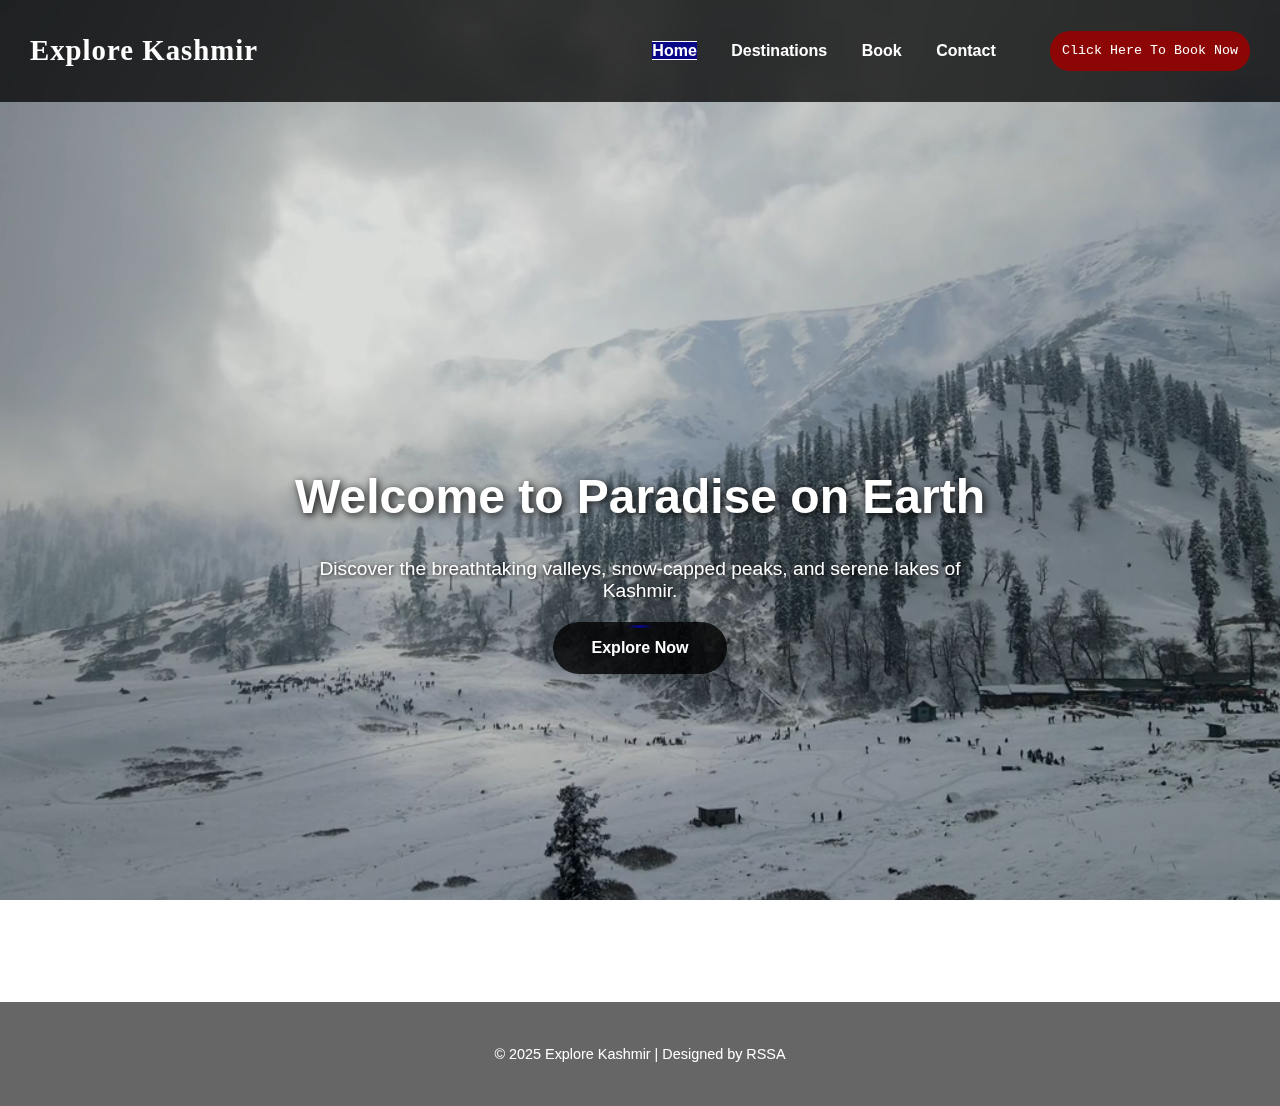
<file: index.html>
<!DOCTYPE html>
<html lang="en">
<head>
  <meta charset="UTF-8">
  <meta name="viewport" content="width=device-width, initial-scale=1.0">
  <title>Explore Kashmir - Home</title>
  <link rel="stylesheet" href="index.css">
</head>
<body>
  <header>
    <h1>Explore Kashmir</h1>
    <nav>
      <ul>
        <li><a href="index.html" class="active">Home</a></li>
        <li><a href="destinations.html">Destinations</a></li>
        <li><a href="book.html">Book</a></li>
        <li><a href="contact.html">Contact</a></li>
      </ul>
    </nav>
    <button id="clickBtn" onclick="window.location.href='book.html'">Click Here To Book Now</button>
  </header>

  <div class="video-background">
    <video autoplay muted loop playsinline id="bg-video">
      <source src="video.mp4" type="video/mp4">
      Your browser does not support HTML5 video.
    </video>
  </div>

  <section class="hero">
    <h2>Welcome to Paradise on Earth</h2>
    <p>Discover the breathtaking valleys, snow-capped peaks, and serene lakes of Kashmir.</p>
    <a href="destinations.html" class="btn">
      <span>Explore Now</span>
    </a>
  </section>

  <footer>
    <p>&copy; 2025 Explore Kashmir | Designed by RSSA</p>
  </footer>
</body>

</html>
</file>
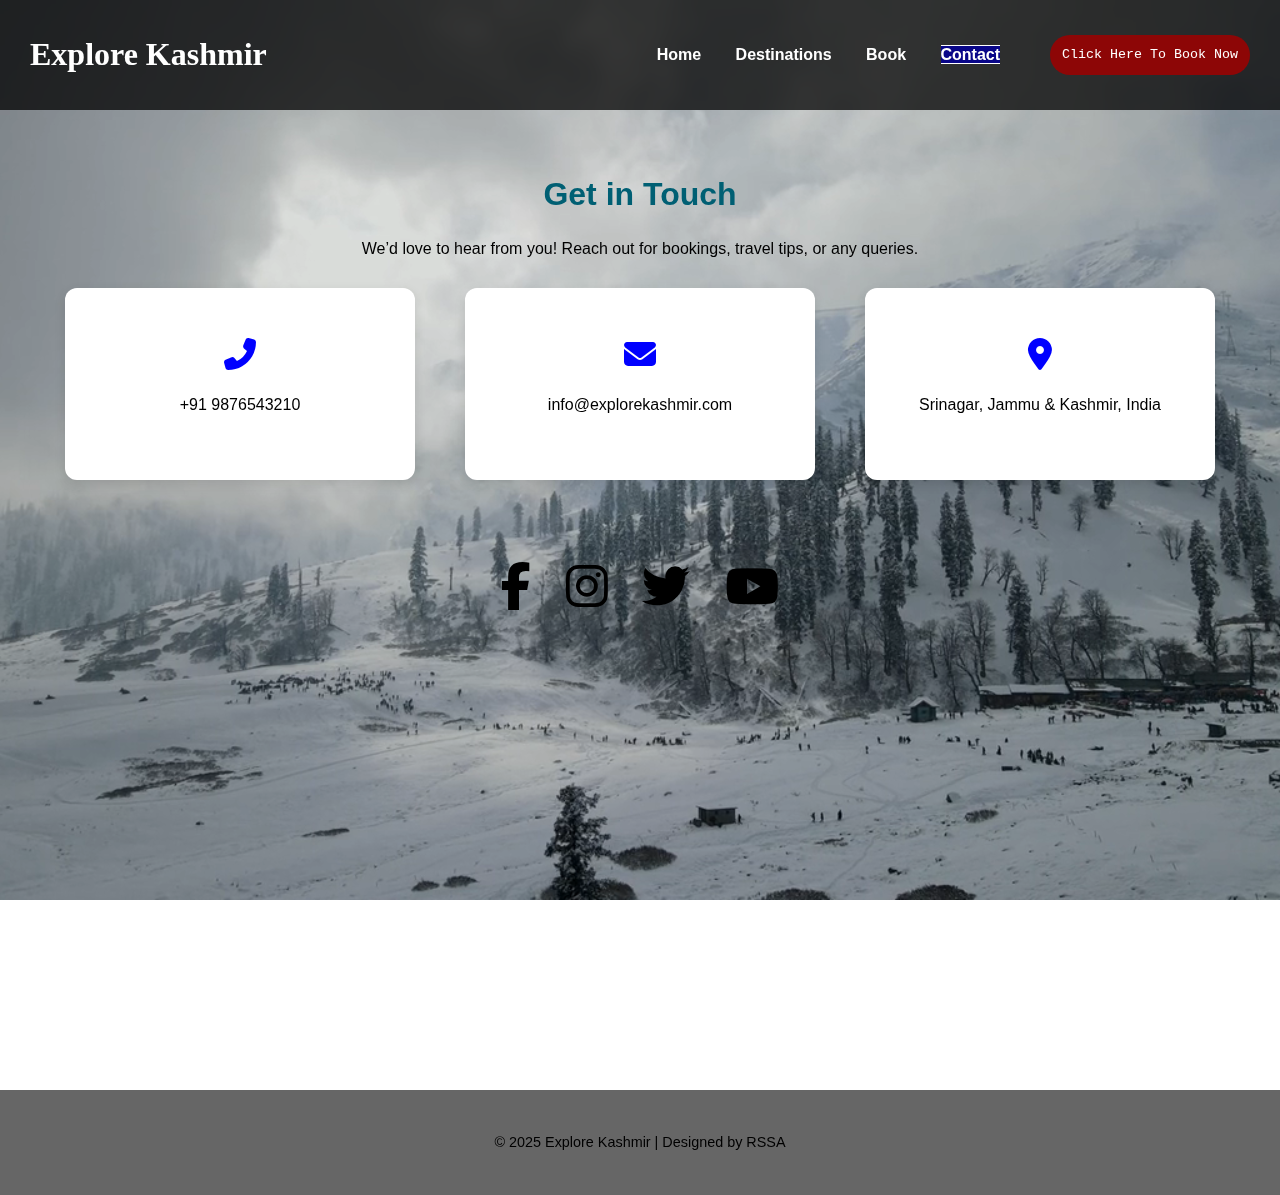
<file: contact.html>
<!DOCTYPE html>
<html lang="en">
<head>
  <meta charset="UTF-8">
  <meta name="viewport" content="width=device-width, initial-scale=1.0">
  <title>Explore Kashmir - Contact</title>
  <link rel="stylesheet" href="contact.css">
  <!-- Font Awesome CDN -->
  <link rel="stylesheet" href="https://cdnjs.cloudflare.com/ajax/libs/font-awesome/6.5.0/css/all.min.css">
</head>
<body>
  <header>
    <h1>Explore Kashmir</h1>
    <nav>
      <ul>
        <li><a href="index.html">Home</a></li>
        <li><a href="destinations.html">Destinations</a></li>
        <li><a href="book.html">Book</a></li>
        <li><a href="contact.html" class="active">Contact</a></li>
      </ul>
    </nav>
    <button id="clickBtn" onclick="window.location.href='book.html'">Click Here To Book Now</button>
  </header>

  <div class="video-background">
    <video autoplay muted loop playsinline id="bg-video">
      <source src="video.mp4" type="video/mp4">
      Your browser does not support HTML5 video.
    </video>
  </div>

  <section class="contact">
    <h2>Get in Touch</h2>
    <p>We’d love to hear from you! Reach out for bookings, travel tips, or any queries.</p>

    <div class="contact-info">
      <div class="info-box">
        <i class="fas fa-phone-alt"></i>
        <p>+91 9876543210</p>
      </div>

      <div class="info-box">
        <i class="fas fa-envelope"></i>
        <p>info@explorekashmir.com</p>
      </div>

      <div class="info-box">
        <i class="fas fa-map-marker-alt"></i>
        <p>Srinagar, Jammu & Kashmir, India</p>
      </div>
    </div>

    <div class="social">
      <a href="#"><i class="fab fa-facebook-f"></i></a>
      <a href="#"><i class="fab fa-instagram"></i></a>
      <a href="#"><i class="fab fa-twitter"></i></a>
      <a href="#"><i class="fab fa-youtube"></i></a>
    </div>
  </section>

  <footer>
    <p>&copy; 2025 Explore Kashmir | Designed by RSSA</p>
  </footer>
</body>

</html>
</file>
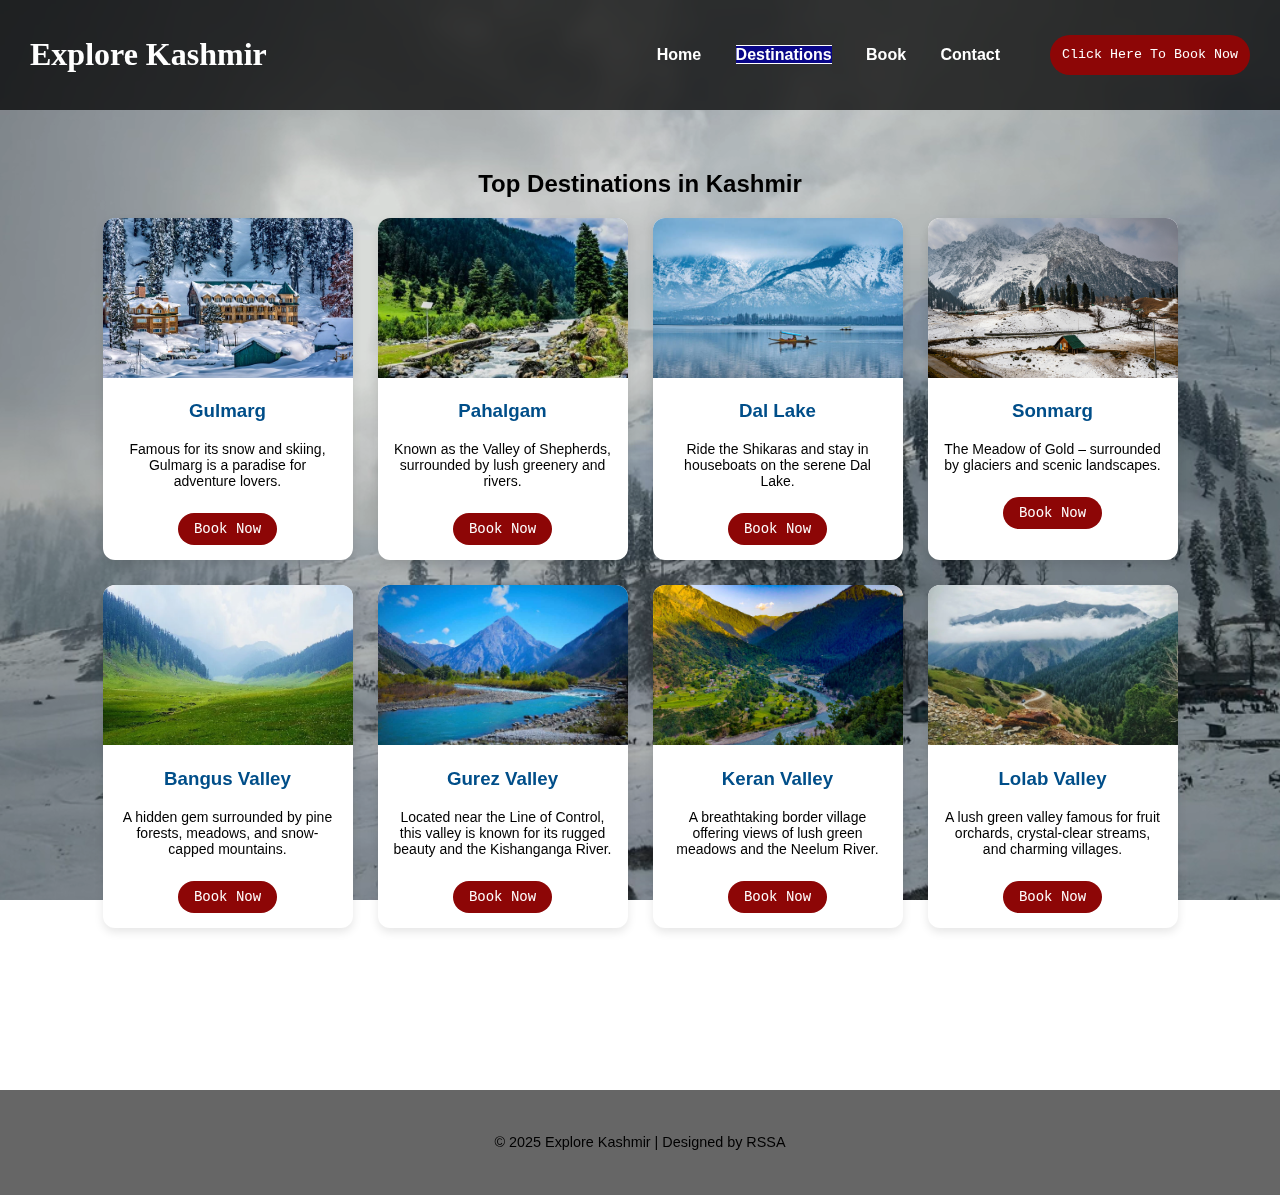
<file: destinations.html>
<!DOCTYPE html>
<html lang="en">
<head>
  <meta charset="UTF-8">
  <meta name="viewport" content="width=device-width, initial-scale=1.0">
  <title>Explore Kashmir - Destinations</title>
  <link rel="stylesheet" href="destinations.css">
</head>
<body>
  <header>
    <h1>Explore Kashmir</h1>
    <nav>
      <ul>
        <li><a href="index.html">Home</a></li>
        <li><a href="destinations.html" class="active">Destinations</a></li>
        <li><a href="book.html">Book</a></li>
        <li><a href="contact.html">Contact</a></li>
      </ul>
    </nav>
    <button id="clickBtn" onclick="window.location.href='book.html'">Click Here To Book Now</button>
  </header>

  <div class="video-background">
    <video autoplay muted loop playsinline id="bg-video">
      <source src="video.mp4" type="video/mp4">
      Your browser does not support HTML5 video.
    </video>
  </div>

  <section class="places">
    <h2>Top Destinations in Kashmir</h2>
    <div class="cards">

      <!-- Existing Destinations -->
      <div class="card">
        <img src="gulmarg.jpg" alt="Gulmarg">
        <h3>Gulmarg</h3>
        <p>Famous for its snow and skiing, Gulmarg is a paradise for adventure lovers.</p>
        <button class="book-btn" onclick="window.location.href='book.html'">Book Now</button>
      </div>

      <div class="card">
        <img src="pahalgam.jpg" alt="Pahalgam">
        <h3>Pahalgam</h3>
        <p>Known as the Valley of Shepherds, surrounded by lush greenery and rivers.</p>
        <button class="book-btn" onclick="window.location.href='book.html'">Book Now</button>
      </div>

      <div class="card">
        <img src="dal-lake.jpg" alt="Dal Lake">
        <h3>Dal Lake</h3>
        <p>Ride the Shikaras and stay in houseboats on the serene Dal Lake.</p>
        <button class="book-btn" onclick="window.location.href='book.html'">Book Now</button>
      </div>

      <div class="card">
        <img src="sonmarg.jpg" alt="Sonmarg">
        <h3>Sonmarg</h3>
        <p>The Meadow of Gold – surrounded by glaciers and scenic landscapes.</p>
        <button class="book-btn" onclick="window.location.href='book.html'">Book Now</button>
      </div>

      <!-- New Destinations -->
      <div class="card">
        <img src="bangus-valley.jpg" alt="Bangus Valley">
        <h3>Bangus Valley</h3>
        <p>A hidden gem surrounded by pine forests, meadows, and snow-capped mountains.</p>
        <button class="book-btn" onclick="window.location.href='book.html'">Book Now</button>
      </div>

      <div class="card">
        <img src="gurez-valley.jpg" alt="Gurez Valley">
        <h3>Gurez Valley</h3>
        <p>Located near the Line of Control, this valley is known for its rugged beauty and the Kishanganga River.</p>
        <button class="book-btn" onclick="window.location.href='book.html'">Book Now</button>
      </div>

      <div class="card">
        <img src="keran-valley.jpg" alt="Keran Valley">
        <h3>Keran Valley</h3>
        <p>A breathtaking border village offering views of lush green meadows and the Neelum River.</p>
        <button class="book-btn" onclick="window.location.href='book.html'">Book Now</button>
      </div>

      <div class="card">
        <img src="lolab-valley.jpg" alt="Lolab Valley">
        <h3>Lolab Valley</h3>
        <p>A lush green valley famous for fruit orchards, crystal-clear streams, and charming villages.</p>
        <button class="book-btn" onclick="window.location.href='book.html'">Book Now</button>
      </div>

    </div>
  </section>

  <footer>
    <p>&copy; 2025 Explore Kashmir | Designed by RSSA</p>
  </footer>
</body>

</html>
</file>
<file: index.css>
body {
  margin: 0;
  font-family: 'Poppins', sans-serif;
  color: #fff;
  overflow-x: hidden;
}

.video-background {
  position: fixed;
  top: 0;
  left: 0;
  width: 100%;
  height: 100%;
  overflow: hidden;
  z-index: -1;
  
}

.video-background video {
  width: 100%;
  height: 100%;
  object-fit: cover;
}

header {
  display: flex;
  justify-content: space-between;
  align-items: center;
  padding: 15px 30px;
  background: rgba(0, 0, 0, 0.75);
  backdrop-filter: blur(6px);
  position: sticky;
  top: 0;
  z-index: 10;
}

h1 {
  color: #ffffff;
  font-family: 'Georgia', serif;
  font-size: 1.8em;
  letter-spacing: 1px;
}

nav{
  margin-right: -340px;
}

nav ul {
  list-style: none;
  padding: 0;
  margin: 0;
}

nav ul li {
  display: inline-block;
  margin: 0 15px;
}

nav a {
  color: white;
  text-decoration: none;
  font-weight: bold;
  transition: color 0.3s;
}

nav a.active, nav a:hover {
  background: #090688;
  border-top: 1px solid white;
  border-bottom: 1px solid white;
}

.hero {
  height: 100vh;
  display: flex;
  flex-direction: column;
  justify-content: center;
  align-items: center;
  text-align: center;
  padding: 0 20px;
}

.hero h2 {
  font-size: 3em;
  text-shadow: 2px 2px 8px black;
  margin-bottom: 15px;
}

.hero p {
  font-size: 1.2em;
  width: 60%;
  max-width: 700px;
  text-shadow: 1px 1px 5px black;
}

@property --angle {
  syntax: "<angle>";
  inherits: false;
  initial-value: 0deg;
}

.btn {
  position: relative;
  display: inline-block;
  padding: 14px 36px;
  color: white;
  font-weight: bold;
  text-decoration: none;
  border-radius: 35px;
  background: rgba(0, 0, 0, 0.8);
  overflow: hidden;
  cursor: pointer;
  border: 3px solid transparent;
  z-index: 1;
  isolation: isolate;
}

.btn::before {
  content: "";
  position: absolute;
  inset: 0;
  padding: 3px;
  border-radius: inherit;
  background: conic-gradient(
    from var(--angle),
    #090688,
    transparent 30deg,
    transparent 330deg,
    #090688
  );
  -webkit-mask: 
    linear-gradient(#000 0 0) content-box, 
    linear-gradient(#000 0 0);
  -webkit-mask-composite: xor;
  mask-composite: exclude;
  filter: drop-shadow(0 0 8px #090688);
  animation: spin 5s linear infinite;
}

@keyframes spin {
  to {
    --angle: 360deg;
  }
}

.btn:hover {
  color: #00fff2;
  text-shadow: 0 0 10px #00fff2;
  box-shadow: 0 0 15px rgba(0, 255, 255, 0.4);
}

footer {
  text-align: center;
  padding: 30px;
  background: rgba(0, 0, 0, 0.6);
  backdrop-filter: blur(6px);
  font-size: 0.9em;
  position: relative;
}

#clickBtn{
  width: 200px;
  height: 40px;
  border-radius: 20px;
  background-color: rgb(141, 6, 6);
  color: white;
  font-family: monospace;
  border: none;
}

#clickBtn:hover{
  background-color: rgb(228, 228, 51);
  color: black;
}
</file>
<file: contact.css>
body {
  margin: 0;
  font-family: 'Poppins', sans-serif;
  overflow-x: hidden;
}

header {
  display: flex;
  justify-content: space-between;
  align-items: center;
  padding: 15px 30px;
  background: rgba(0, 0, 0, 0.75);
  backdrop-filter: blur(6px);
  position: sticky;
  top: 0;
  z-index: 10;
}

.video-background {
  position: fixed;
  top: 0;
  left: 0;
  width: 100%;
  height: 100%;
  overflow: hidden;
  z-index: -1;
  
}

.video-background video {
  width: 100%;
  height: 100%;
  object-fit: cover;
}

h1{
    color: rgb(255, 255, 255);
    font-family: serif;
}

nav{
  margin-right: -340px;
}

nav ul {
  list-style: none;
  padding: 0;
}

nav ul li {
  display: inline-block;
  margin: 0 15px;
}

nav a {
  color: rgb(255, 255, 255);
  text-decoration: none;
  font-weight: bold;
}

nav a.active, nav a:hover {
  background: #090688;
  border-top: 1px solid white;
  border-bottom: 1px solid white;
}

.contact {
  text-align: center;
  padding: 40px;
  height: 100vh;
}

.contact h2 {
  font-size: 2em;
  color: #005f73;
}

.contact-info {
  display: flex;
  justify-content: center;
  gap: 50px;
  flex-wrap: wrap;
  margin-top: 30px;
}

.info-box {
  background: white;
  padding: 50px;
  border-radius: 12px;
  box-shadow: 0 4px 12px rgba(0,0,0,0.1);
  width: 250px;
  transition: transform 0.3s;
}

.info-box:hover {
  transform: translateY(-10px);
}

.info-box i {
  font-size: 2em;
  color: blue;
  margin-bottom: 10px;
}

.social {
  margin-top: 80px;
}

.social a {
  color: #000000;
  font-size: 3em;
  margin: 0 15px;
  transition: color 0.3s;
}

.social a:hover {
  color: #0a9396;
}

footer {
  text-align: center;
  padding: 30px;
  background: rgba(0, 0, 0, 0.6);
  backdrop-filter: blur(6px);
  font-size: 0.9em;
  position: relative;
}

#clickBtn{
  width: 200px;
  height: 40px;
  border-radius: 20px;
  background-color: rgb(141, 6, 6);
  color: white;
  font-family: monospace;
  border: none;
}

#clickBtn:hover{
  background-color: rgb(228, 228, 51);
  color: black;
}
</file>
<file: destinations.css>
body {
  margin: 0;
  font-family: 'Poppins', sans-serif;
  color: #000000;
  overflow-x: hidden;
}

header {
  display: flex;
  justify-content: space-between;
  align-items: center;
  padding: 15px 30px;
  background: rgba(0, 0, 0, 0.75);
  backdrop-filter: blur(6px);
  position: sticky;
  top: 0;
  z-index: 10;
}

.video-background {
  position: fixed;
  top: 0;
  left: 0;
  width: 100%;
  height: 100%;
  overflow: hidden;
  z-index: -1;
}

.video-background video {
  width: 100%;
  height: 100%;
  object-fit: cover;
}

h1 {
  color: rgb(255, 255, 255);
  font-family: serif;
}

nav {
  margin-right: -340px;
}

nav ul {
  list-style: none;
  padding: 0;
}

nav ul li {
  display: inline-block;
  margin: 0 15px;
}

nav a {
  color: rgb(255, 255, 255);
  text-decoration: none;
  font-weight: bold;
}

nav a.active, nav a:hover {
  background: #090688;
  border-top: 1px solid white;
  border-bottom: 1px solid white;
}

.places {
  text-align: center;
  padding: 40px;
  min-height: 100vh;
}

.cards {
  display: flex;
  flex-wrap: wrap;
  justify-content: center;
  gap: 25px;
}

.card {
  background: white;
  width: 250px;
  border-radius: 12px;
  box-shadow: 0 4px 10px rgba(0,0,0,0.1);
  overflow: hidden;
  transition: transform 0.3s;
}

.card:hover {
  transform: translateY(-10px);
}

.card img {
  width: 100%;
  height: 160px;
  object-fit: cover;
}

.card h3 {
  color: #004e89;
}

.card p {
  padding: 0 15px 10px;
  font-size: 14px;
}

.book-btn {
  margin-bottom: 15px;
  padding: 8px 16px;
  border: none;
  border-radius: 20px;
  background-color: rgb(141, 6, 6);
  color: white;
  font-family: monospace;
  font-size: 14px;
  cursor: pointer;
  transition: background 0.3s, color 0.3s;
}

.book-btn:hover {
  background-color: rgb(228, 228, 51);
  color: black;
}

footer {
  text-align: center;
  padding: 30px;
  background: rgba(0, 0, 0, 0.6);
  backdrop-filter: blur(6px);
  font-size: 0.9em;
  position: relative;
}

#clickBtn {
  width: 200px;
  height: 40px;
  border-radius: 20px;
  background-color: rgb(141, 6, 6);
  color: white;
  font-family: monospace;
  border: none;
}

#clickBtn:hover {
  background-color: rgb(228, 228, 51);
  color: black;
}
</file>
